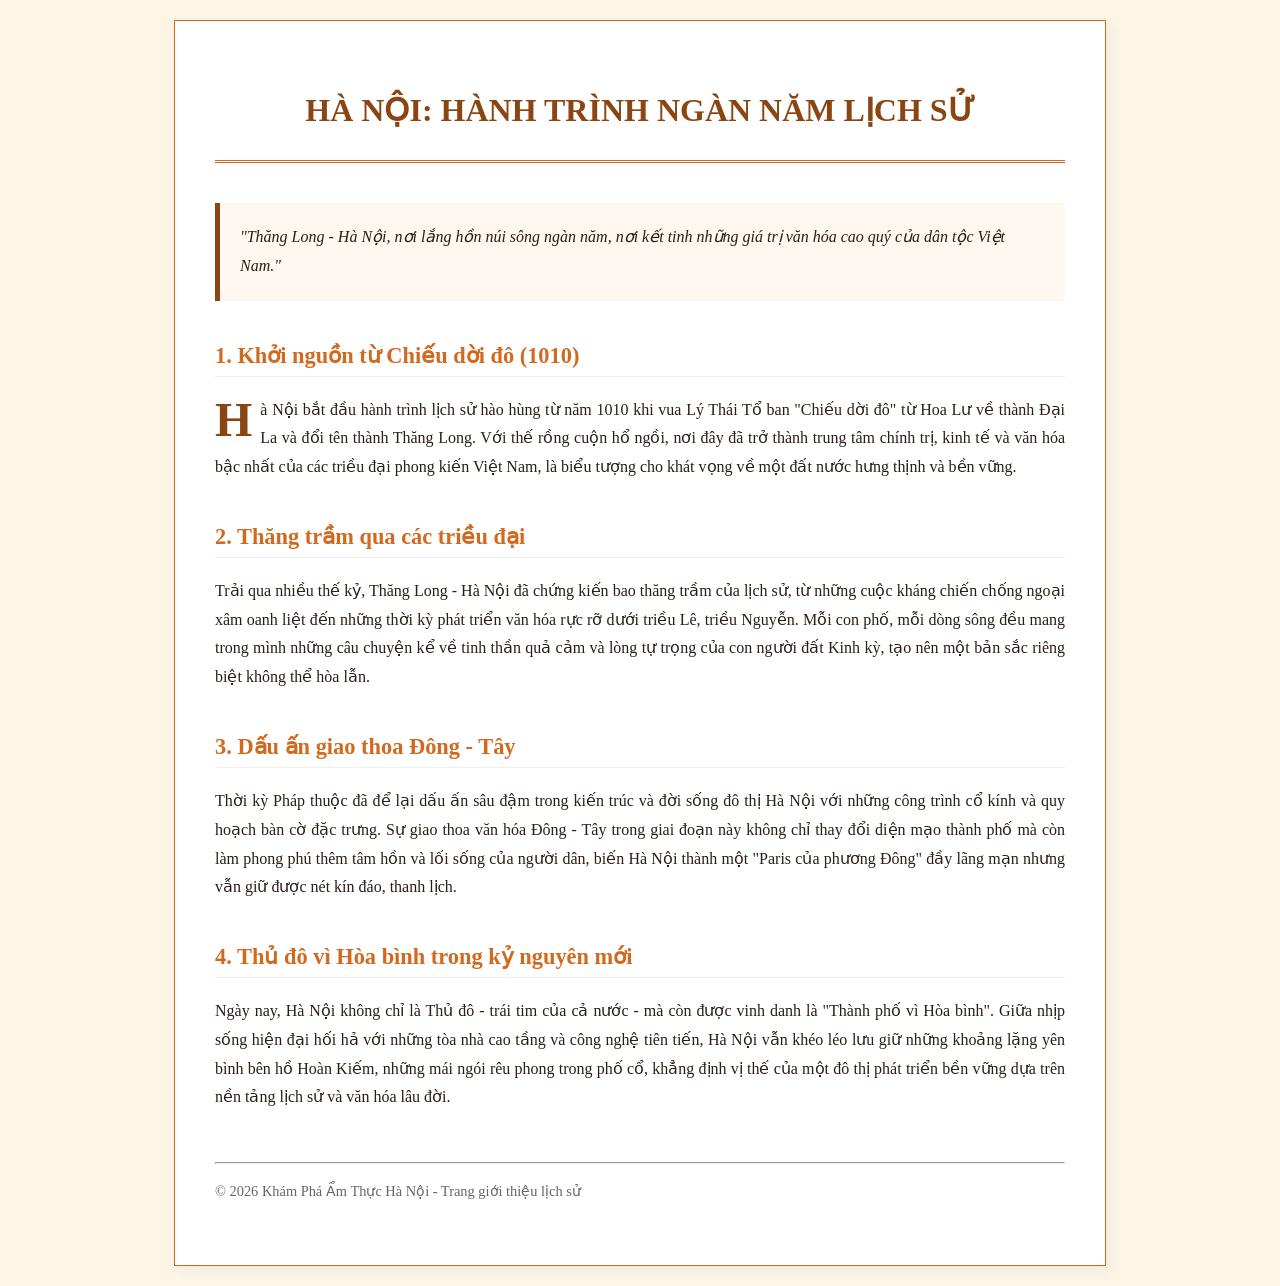
<file: gioithieu.html>
<!DOCTYPE html>
<html lang="vi">
<head>
    <meta charset="UTF-8">
    <title>Lịch Sử Hà Nội - Ngàn Năm Văn Hiến</title>
    <style>
        body {
            background-color: #fdf5e6;
            font-family: "Times New Roman", Times, serif;
            color: #2c1e16;
            line-height: 1.8;
            margin: 0;
            padding: 20px;
        }

        .container {
            width: 85%;
            max-width: 850px;
            margin: 0 auto;
            background-color: #ffffff;
            padding: 40px;
            border: 1px solid #d2691e;
            box-shadow: 5px 5px 15px rgba(0,0,0,0.05);
        }

        h1 {
            color: #8B4513;
            text-align: center;
            text-transform: uppercase;
            border-bottom: 3px double #d2691e;
            padding-bottom: 20px;
            margin-bottom: 40px;
        }

        h2 {
            color: #d2691e;
            font-size: 1.4em;
            margin-top: 35px;
            border-bottom: 1px solid #f4ece2;
        }

        p {
            margin-bottom: 20px;
            text-align: justify;
        }

        .first-letter::first-letter {
            font-size: 3em;
            float: left;
            margin-right: 8px;
            color: #8B4513;
            font-weight: bold;
            line-height: 1;
        }

        .highlight-box {
            background-color: #fff8f0;
            border-left: 5px solid #8B4513;
            padding: 20px;
            margin: 30px 0;
            font-style: italic;
        }

        footer {
            text-align: center;
            margin-top: 50px;
            font-size: 0.9em;
            color: #666;
        }
    </style>
</head>
<body>

<div class="container">
    <h1>Hà Nội: Hành Trình Ngàn Năm Lịch Sử</h1>

    <div class="highlight-box">
        "Thăng Long - Hà Nội, nơi lắng hồn núi sông ngàn năm, nơi kết tinh những giá trị văn hóa cao quý của dân tộc Việt Nam."
    </div>

    <h2>1. Khởi nguồn từ Chiếu dời đô (1010)</h2>
    <p class="first-letter">
        Hà Nội bắt đầu hành trình lịch sử hào hùng từ năm 1010 khi vua Lý Thái Tổ ban "Chiếu dời đô" từ Hoa Lư về thành Đại La và đổi tên thành Thăng Long. Với thế rồng cuộn hổ ngồi, nơi đây đã trở thành trung tâm chính trị, kinh tế và văn hóa bậc nhất của các triều đại phong kiến Việt Nam, là biểu tượng cho khát vọng về một đất nước hưng thịnh và bền vững.
    </p>

    <h2>2. Thăng trầm qua các triều đại</h2>
    <p>
        Trải qua nhiều thế kỷ, Thăng Long - Hà Nội đã chứng kiến bao thăng trầm của lịch sử, từ những cuộc kháng chiến chống ngoại xâm oanh liệt đến những thời kỳ phát triển văn hóa rực rỡ dưới triều Lê, triều Nguyễn. Mỗi con phố, mỗi dòng sông đều mang trong mình những câu chuyện kể về tinh thần quả cảm và lòng tự trọng của con người đất Kinh kỳ, tạo nên một bản sắc riêng biệt không thể hòa lẫn.
    </p>

    <h2>3. Dấu ấn giao thoa Đông - Tây</h2>
    <p>
        Thời kỳ Pháp thuộc đã để lại dấu ấn sâu đậm trong kiến trúc và đời sống đô thị Hà Nội với những công trình cổ kính và quy hoạch bàn cờ đặc trưng. Sự giao thoa văn hóa Đông - Tây trong giai đoạn này không chỉ thay đổi diện mạo thành phố mà còn làm phong phú thêm tâm hồn và lối sống của người dân, biến Hà Nội thành một "Paris của phương Đông" đầy lãng mạn nhưng vẫn giữ được nét kín đáo, thanh lịch.
    </p>

    <h2>4. Thủ đô vì Hòa bình trong kỷ nguyên mới</h2>
    <p>
        Ngày nay, Hà Nội không chỉ là Thủ đô - trái tim của cả nước - mà còn được vinh danh là "Thành phố vì Hòa bình". Giữa nhịp sống hiện đại hối hả với những tòa nhà cao tầng và công nghệ tiên tiến, Hà Nội vẫn khéo léo lưu giữ những khoảng lặng yên bình bên hồ Hoàn Kiếm, những mái ngói rêu phong trong phố cổ, khẳng định vị thế của một đô thị phát triển bền vững dựa trên nền tảng lịch sử và văn hóa lâu đời.
    </p>

    <footer>
        <hr>
        <p>© 2026 Khám Phá Ẩm Thực Hà Nội - Trang giới thiệu lịch sử</p>
    </footer>
</div>

</body>
</html>
</file>
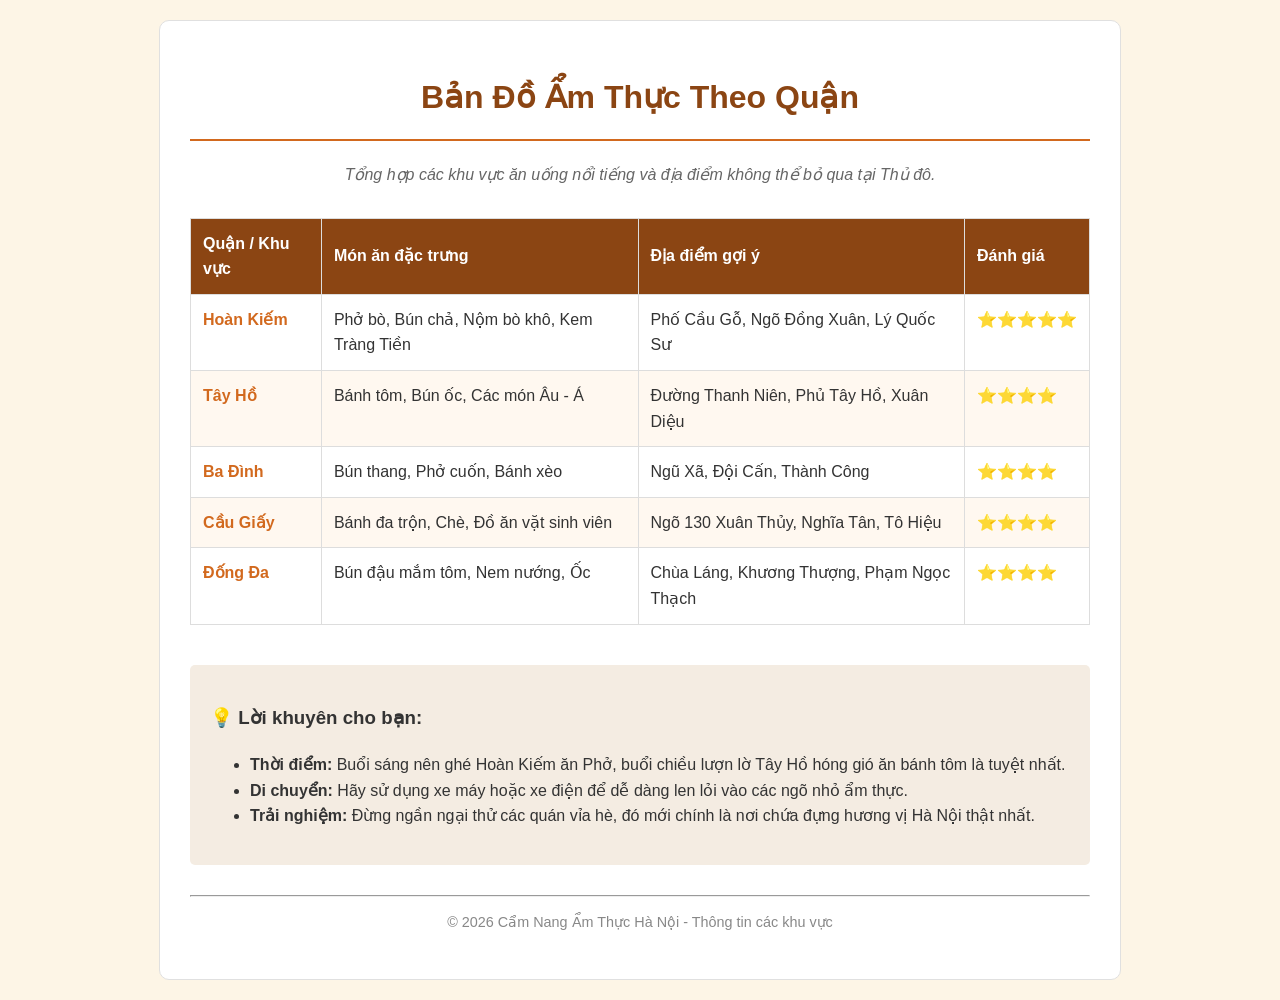
<file: khuvuc.html>
<!DOCTYPE html>
<html lang="vi">
<head>
    <meta charset="UTF-8">
    <title>Khu Vực Ẩm Thực - Khám Phá Hà Nội</title>
    <style>
        body {
            background-color: #fdf5e6;
            font-family: Arial, sans-serif;
            color: #333;
            line-height: 1.6;
            margin: 0;
            padding: 20px;
        }

        .container {
            width: 90%;
            max-width: 900px;
            margin: 0 auto;
            background-color: #ffffff;
            padding: 30px;
            border: 1px solid #e0e0e0;
            border-radius: 10px;
        }

        h1 {
            color: #8B4513;
            text-align: center;
            border-bottom: 2px solid #d2691e;
            padding-bottom: 15px;
        }

        p.intro {
            text-align: center;
            font-style: italic;
            color: #666;
            margin-bottom: 30px;
        }

        table {
            width: 100%;
            border-collapse: collapse;
            margin-top: 20px;
        }

        th {
            background-color: #8B4513;
            color: #ffffff;
            padding: 12px;
            text-align: left;
            border: 1px solid #ddd;
        }

        td {
            padding: 12px;
            border: 1px solid #ddd;
            vertical-align: top;
        }

        tr:nth-child(even) {
            background-color: #fff8f0;
        }

        .district-name {
            font-weight: bold;
            color: #d2691e;
        }

        .rating {
            color: #ff9800;
        }

        .footer-info {
            margin-top: 40px;
            padding: 20px;
            background-color: #f4ece2;
            border-radius: 5px;
        }

        footer {
            text-align: center;
            margin-top: 30px;
            font-size: 0.9em;
            color: #888;
        }
    </style>
</head>
<body>

<div class="container">
    <h1>Bản Đồ Ẩm Thực Theo Quận</h1>
    <p class="intro">Tổng hợp các khu vực ăn uống nổi tiếng và địa điểm không thể bỏ qua tại Thủ đô.</p>

    <table>
        <thead>
            <tr>
                <th>Quận / Khu vực</th>
                <th>Món ăn đặc trưng</th>
                <th>Địa điểm gợi ý</th>
                <th>Đánh giá</th>
            </tr>
        </thead>
        <tbody>
            <tr>
                <td class="district-name">Hoàn Kiếm</td>
                <td>Phở bò, Bún chả, Nộm bò khô, Kem Tràng Tiền</td>
                <td>Phố Cầu Gỗ, Ngõ Đồng Xuân, Lý Quốc Sư</td>
                <td class="rating">⭐⭐⭐⭐⭐</td>
            </tr>
            <tr>
                <td class="district-name">Tây Hồ</td>
                <td>Bánh tôm, Bún ốc, Các món Âu - Á</td>
                <td>Đường Thanh Niên, Phủ Tây Hồ, Xuân Diệu</td>
                <td class="rating">⭐⭐⭐⭐</td>
            </tr>
            <tr>
                <td class="district-name">Ba Đình</td>
                <td>Bún thang, Phở cuốn, Bánh xèo</td>
                <td>Ngũ Xã, Đội Cấn, Thành Công</td>
                <td class="rating">⭐⭐⭐⭐</td>
            </tr>
            <tr>
                <td class="district-name">Cầu Giấy</td>
                <td>Bánh đa trộn, Chè, Đồ ăn vặt sinh viên</td>
                <td>Ngõ 130 Xuân Thủy, Nghĩa Tân, Tô Hiệu</td>
                <td class="rating">⭐⭐⭐⭐</td>
            </tr>
            <tr>
                <td class="district-name">Đống Đa</td>
                <td>Bún đậu mắm tôm, Nem nướng, Ốc</td>
                <td>Chùa Láng, Khương Thượng, Phạm Ngọc Thạch</td>
                <td class="rating">⭐⭐⭐⭐</td>
            </tr>
        </tbody>
    </table>

    <div class="footer-info">
        <h3>💡 Lời khuyên cho bạn:</h3>
        <ul>
            <li><strong>Thời điểm:</strong> Buổi sáng nên ghé Hoàn Kiếm ăn Phở, buổi chiều lượn lờ Tây Hồ hóng gió ăn bánh tôm là tuyệt nhất.</li>
            <li><strong>Di chuyển:</strong> Hãy sử dụng xe máy hoặc xe điện để dễ dàng len lỏi vào các ngõ nhỏ ẩm thực.</li>
            <li><strong>Trải nghiệm:</strong> Đừng ngần ngại thử các quán vỉa hè, đó mới chính là nơi chứa đựng hương vị Hà Nội thật nhất.</li>
        </ul>
    </div>

    <footer>
        <hr>
        <p>© 2026 Cẩm Nang Ẩm Thực Hà Nội - Thông tin các khu vực</p>
    </footer>
</div>

</body>
</html>
</file>
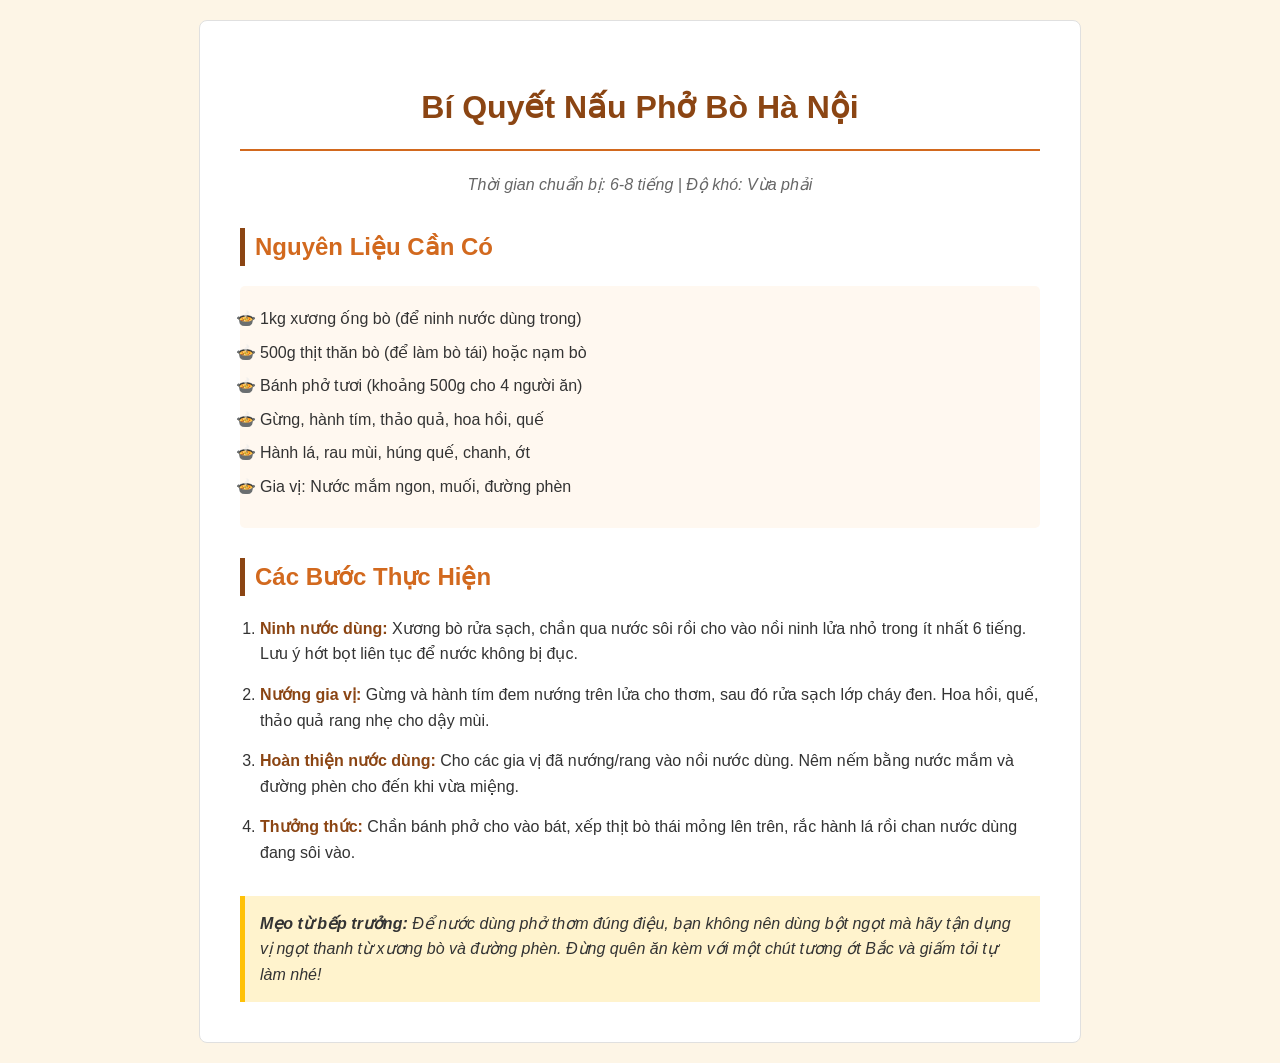
<file: monan.html>
<!DOCTYPE html>
<html lang="vi">
<head>
    <meta charset="UTF-8">
    <title>Công thức Phở Bò - Ẩm Thực Hà Nội</title>
    <style>
        body {
            background-color: #fdf5e6; 
            font-family: Arial, sans-serif;
            color: #333333;
            line-height: 1.6;
            margin: 0;
            padding: 20px;
        }

     
        .container {
            width: 85%; 
            max-width: 800px; 
            margin: 0 auto; 
            background-color: #ffffff; 
            padding: 40px;
            border: 1px solid #e0e0e0;
            border-radius: 8px;
        }

     
        h1 {
            color: #8B4513;
            text-align: center;
            border-bottom: 2px solid #d2691e;
            padding-bottom: 15px;
        }

   
        h2 {
            color: #d2691e; 
            border-left: 5px solid #8B4513;
            padding-left: 10px;
            margin-top: 30px;
        }

       
        .nguyen-lieu {
            background-color: #fff8f0;
            padding: 20px;
            border-radius: 5px;
            list-style-type: "🍲 "; 
        }

        .nguyen-lieu li {
            margin-bottom: 8px;
        }


        .cac-buoc {
            padding-left: 20px;
        }

        .cac-buoc li {
            margin-bottom: 15px;
        }

       
        .buoc-title {
            font-weight: bold;
            color: #8B4513;
        }

   
        .meo-nho {
            background-color: #fff3cd; 
            padding: 15px;
            border-left: 5px solid #ffc107;
            margin-top: 30px;
            font-style: italic;
        }
    </style>
</head>
<body>

<div class="container">
    <h1>Bí Quyết Nấu Phở Bò Hà Nội</h1>
    <p style="text-align: center; color: #666;"><em>Thời gian chuẩn bị: 6-8 tiếng | Độ khó: Vừa phải</em></p>

    <h2>Nguyên Liệu Cần Có</h2>
    <ul class="nguyen-lieu">
        <li>1kg xương ống bò (để ninh nước dùng trong)</li>
        <li>500g thịt thăn bò (để làm bò tái) hoặc nạm bò</li>
        <li>Bánh phở tươi (khoảng 500g cho 4 người ăn)</li>
        <li>Gừng, hành tím, thảo quả, hoa hồi, quế</li>
        <li>Hành lá, rau mùi, húng quế, chanh, ớt</li>
        <li>Gia vị: Nước mắm ngon, muối, đường phèn</li>
    </ul>

    <h2>Các Bước Thực Hiện</h2>
    <ol class="cac-buoc">
        <li>
            <span class="buoc-title">Ninh nước dùng:</span> Xương bò rửa sạch, chần qua nước sôi rồi cho vào nồi ninh lửa nhỏ trong ít nhất 6 tiếng. Lưu ý hớt bọt liên tục để nước không bị đục.
        </li>
        <li>
            <span class="buoc-title">Nướng gia vị:</span> Gừng và hành tím đem nướng trên lửa cho thơm, sau đó rửa sạch lớp cháy đen. Hoa hồi, quế, thảo quả rang nhẹ cho dậy mùi.
        </li>
        <li>
            <span class="buoc-title">Hoàn thiện nước dùng:</span> Cho các gia vị đã nướng/rang vào nồi nước dùng. Nêm nếm bằng nước mắm và đường phèn cho đến khi vừa miệng.
        </li>
        <li>
            <span class="buoc-title">Thưởng thức:</span> Chần bánh phở cho vào bát, xếp thịt bò thái mỏng lên trên, rắc hành lá rồi chan nước dùng đang sôi vào.
        </li>
    </ol>

    <div class="meo-nho">
        <strong>Mẹo từ bếp trưởng:</strong> Để nước dùng phở thơm đúng điệu, bạn không nên dùng bột ngọt mà hãy tận dụng vị ngọt thanh từ xương bò và đường phèn. Đừng quên ăn kèm với một chút tương ớt Bắc và giấm tỏi tự làm nhé!
    </div>
</div>

</body>
</html>
</file>
